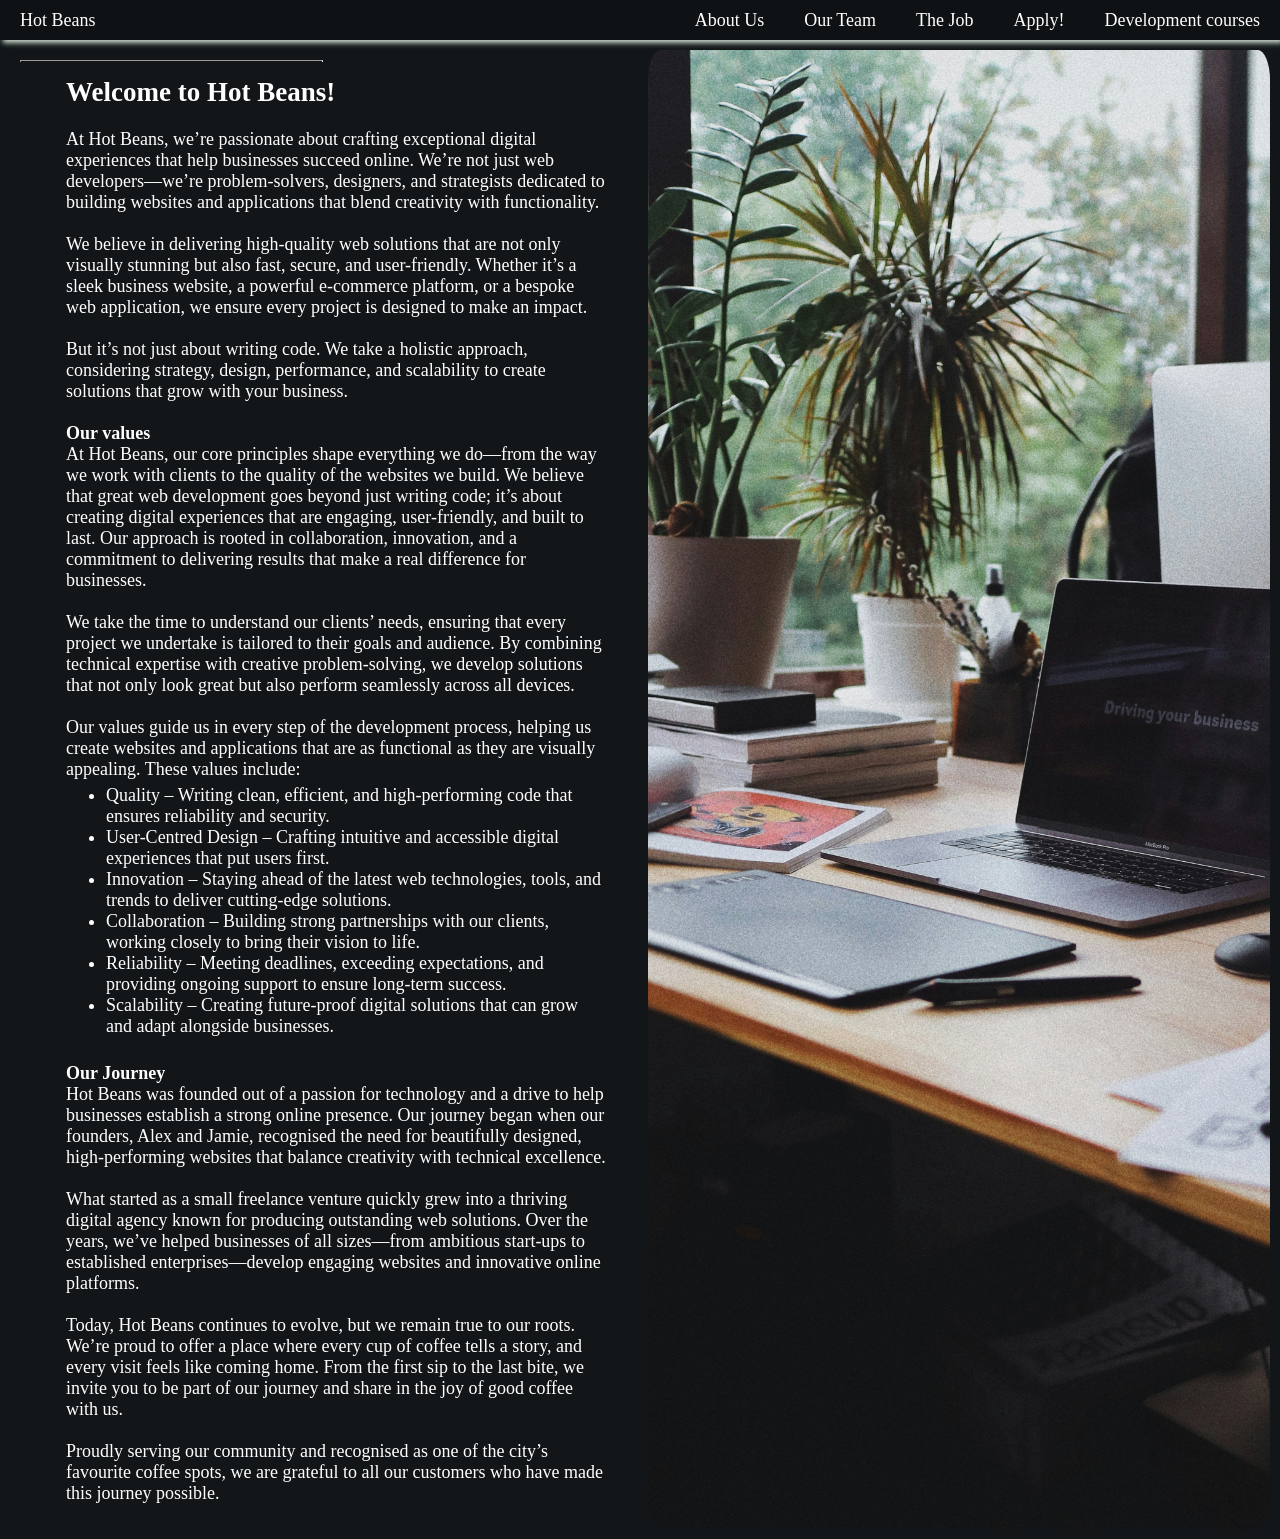
<file: about_us.html>
<!DOCTYPE html>
<html lang="en">
  <head>
    <meta charset="UTF-8" />
    <meta name="viewport" content="width=device-width, initial-scale=1.0" />
    <meta http-equiv="X-UA-Compatible" content="ie=edge" />
    <link rel="stylesheet" href="styles.css" />
    <title>About Us</title>
  </head>
  <body>
    <nav>
      <ul>
        <!-- ask friends which item to remove-->
        <li><a href="index.html">Hot Beans</a></li>
        <!-- figure out how to link each page to nave bar item-->
        <!-- remove home -->
        <li><a href="about_us.html">About Us</a></li>
        <li><a href="our_team.html">Our Team</a></li>
        <li><a href="the_job.html">The Job</a></li>
        <li><a href="apply.html">Apply!</a></li>
        <li><a href="links.html">Development courses</a></li>
      </ul>
    </nav>

    <div class="about_us_container">
      <div id="about_us_text" class="about_us_div">
        <hr />
        <div class="about_us_text2">
          <h2>Welcome to Hot Beans!</h2>
          <br />
          <p>
            At Hot Beans, we’re passionate about crafting exceptional digital
            experiences that help businesses succeed online. We’re not just web
            developers—we’re problem-solvers, designers, and strategists
            dedicated to building websites and applications that blend
            creativity with functionality.
          </p>
          <br />
          <p>
            We believe in delivering high-quality web solutions that are not
            only visually stunning but also fast, secure, and user-friendly.
            Whether it’s a sleek business website, a powerful e-commerce
            platform, or a bespoke web application, we ensure every project is
            designed to make an impact.
          </p>
          <br />
          <p>
            But it’s not just about writing code. We take a holistic approach,
            considering strategy, design, performance, and scalability to create
            solutions that grow with your business.
          </p>
          <br />
          <h4>Our values</h4>
          <p>
            At Hot Beans, our core principles shape everything we do—from the
            way we work with clients to the quality of the websites we build. We
            believe that great web development goes beyond just writing code;
            it’s about creating digital experiences that are engaging,
            user-friendly, and built to last. Our approach is rooted in
            collaboration, innovation, and a commitment to delivering results
            that make a real difference for businesses.
          </p>
          <br />
          <p>
            We take the time to understand our clients’ needs, ensuring that
            every project we undertake is tailored to their goals and audience.
            By combining technical expertise with creative problem-solving, we
            develop solutions that not only look great but also perform
            seamlessly across all devices.
          </p>
          <br />
          <p>
            Our values guide us in every step of the development process,
            helping us create websites and applications that are as functional
            as they are visually appealing. These values include:
          </p>
          <div class="values">
            <ul>
              <li>
                Quality – Writing clean, efficient, and high-performing code
                that ensures reliability and security.
              </li>
              <li>
                User-Centred Design – Crafting intuitive and accessible digital
                experiences that put users first.
              </li>
              <li>
                Innovation – Staying ahead of the latest web technologies,
                tools, and trends to deliver cutting-edge solutions.
              </li>
              <li>
                Collaboration – Building strong partnerships with our clients,
                working closely to bring their vision to life.
              </li>
              <li>
                Reliability – Meeting deadlines, exceeding expectations, and
                providing ongoing support to ensure long-term success.
              </li>
              <li>
                Scalability – Creating future-proof digital solutions that can
                grow and adapt alongside businesses.
              </li>
            </ul>
          </div>
          <br />
          <h4>Our Journey</h4>
          <p>
            Hot Beans was founded out of a passion for technology and a drive to
            help businesses establish a strong online presence. Our journey
            began when our founders, Alex and Jamie, recognised the need for
            beautifully designed, high-performing websites that balance
            creativity with technical excellence.
          </p>
          <br />
          <p>
            What started as a small freelance venture quickly grew into a
            thriving digital agency known for producing outstanding web
            solutions. Over the years, we’ve helped businesses of all sizes—from
            ambitious start-ups to established enterprises—develop engaging
            websites and innovative online platforms.
          </p>
          <br />
          <p>
            Today, Hot Beans continues to evolve, but we remain true to our
            roots. We’re proud to offer a place where every cup of coffee tells
            a story, and every visit feels like coming home. From the first sip
            to the last bite, we invite you to be part of our journey and share
            in the joy of good coffee with us.
          </p>
          <br />
          <p>
            Proudly serving our community and recognised as one of the city’s
            favourite coffee spots, we are grateful to all our customers who
            have made this journey possible.
          </p>
        </div>
      </div>
      <div id="about_us_image" class="about_us_div"></div>
    </div>
  </body>
</html>
</file>
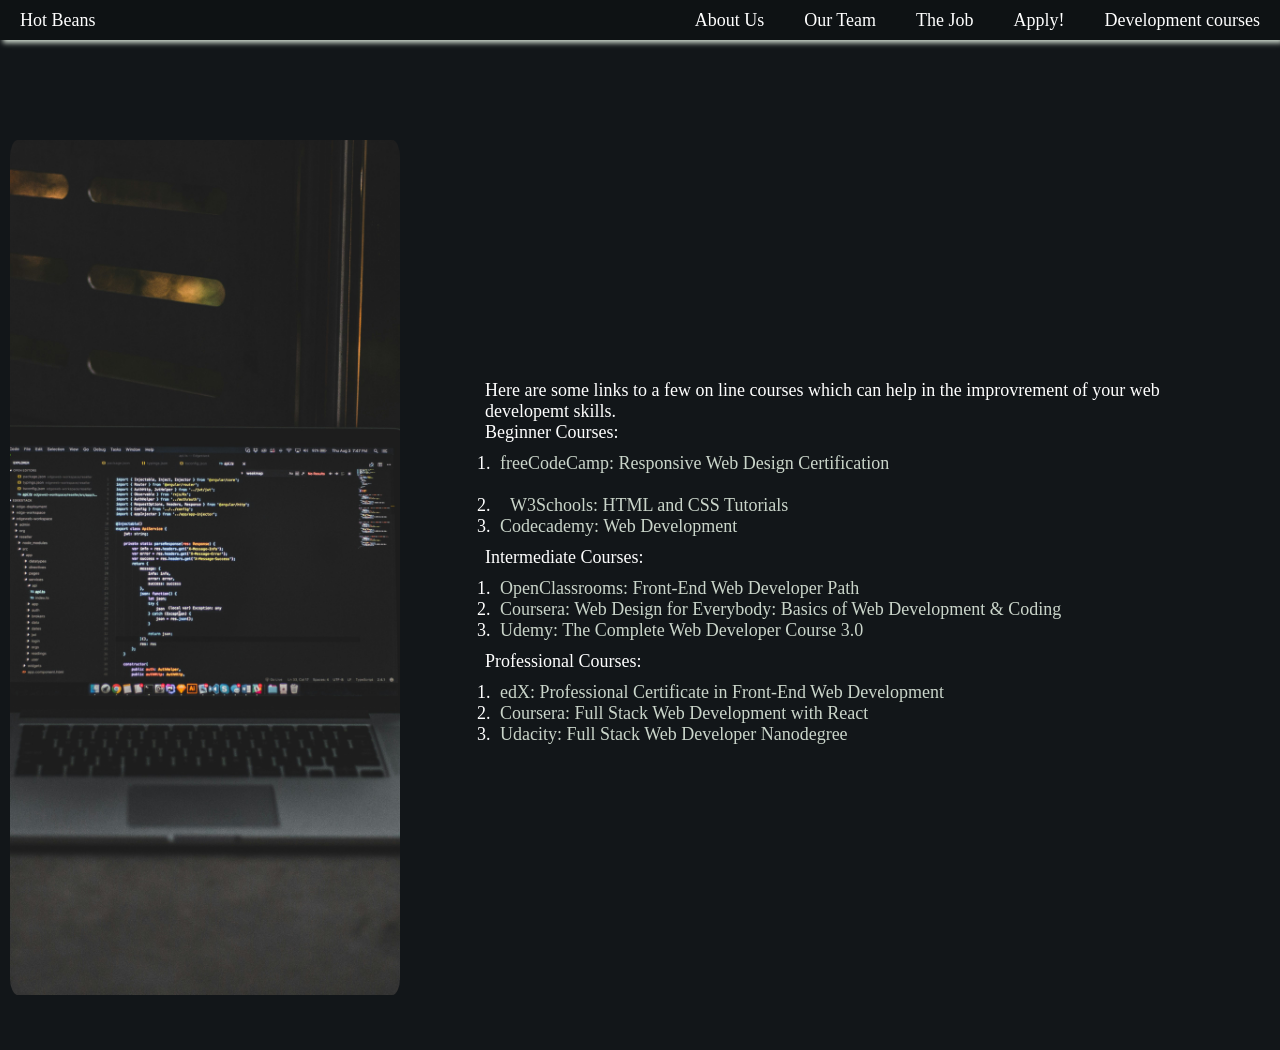
<file: links.html>
<!DOCTYPE html>
<html lang="en">
  <head>
    <meta charset="UTF-8" />
    <meta name="viewport" content="width=device-width, initial-scale=1.0" />
    <meta http-equiv="X-UA-Compatible" content="ie=edge" />
    <link rel="stylesheet" href="styles.css" />
    <title>Development Courses</title>
  </head>
  <body>
    <nav>
      <ul>
        <!-- ask friends which item to remove-->
        <li><a href="index.html">Hot Beans</a></li>
        <!-- figure out how to link each page to nave bar item-->
        <!-- remove home -->
        <li><a href="about_us.html">About Us</a></li>
        <li><a href="our_team.html">Our Team</a></li>
        <li><a href="the_job.html">The Job</a></li>
        <li><a href="apply.html">Apply!</a></li>
        <li><a href="links.html">Development courses</a></li>
      </ul>
    </nav>

    <div class="links_container">
      <div id="links_image" class="links_div"></div>
      <div id="links_text" class="links_div">
        <p>
          Here are some links to a few on line courses which can help in the
          improvrement of your web developemt skills.
        </p>
        <p>Beginner Courses:</p>
        <ol>
            <li><a href="https://www.freecodecamp.org/learn/2022/responsive-web-design/">freeCodeCamp: Responsive Web Design Certification</li>
            <li><a href="https://www.w3schools.com/">W3Schools: HTML and CSS Tutorials</a></li>
            <li><a href="https://www.codecademy.com/catalog/subject/web-development">Codecademy: Web Development</a></li>
        </ol>

        <p>Intermediate Courses:</p>
        <ol>
          <li>
            <a href="https://openclassrooms.com/en/paths/932-web-developer"
              >OpenClassrooms: Front-End Web Developer Path</a
            >
          </li>
          <li>
            <a href="https://www.coursera.org/specializations/web-design"
              >Coursera: Web Design for Everybody: Basics of Web Development &
              Coding</a
            >
          </li>
          <li>
            <a
              href="demy.com/course/the-complete-web-developer-course-2/?srsltid=AfmBOoptjuSTE7HUaEg1ya-ggq19YDsvaOFuKAXmiMUi5UWNVrIw8X9i&couponCode=ST17MT31325G3"
              >Udemy: The Complete Web Developer Course 3.0</a
            >
          </li>
        </ol>
        <p>Professional Courses:</p>
        <ol>
          <li>
            <a
              href="https://www.edx.org/certificates/professional-certificate/w3cx-front-end-web-developer"
              >edX: Professional Certificate in Front-End Web Development</a
            >
          </li>
          <li>
            <a
              href="https://www.coursera.org/professional-certificates/microsoft-full-stack-developer/paidmedia?utm_medium=sem&utm_source=gg&utm_campaign=b2c_emea_microsoft-full-stack-developer_microsoft_ftcof_professional-certificates_px_dr_bau_gg_sem_pr_s1_en_m_hyb_24-11_x&campaignid=21869371435&adgroupid=174998809132&device=c&keyword=coursera%20full%20stack%20developer%20courses&matchtype=p&network=g&devicemodel=&creativeid=719513544184&assetgroupid=&targetid=kwd-2374842839949&extensionid=&placement=&gad_source=1&gclid=Cj0KCQjwhMq-BhCFARIsAGvo0KdNA7EWdQsoJnt7IXz06fMpate11r-HPrN48qk1zwy18F2dxGgp1gIaAls3EALw_wcB&utm_medium=sem&utm_source=gg&utm_campaign=b2c_emea_microsoft-full-stack-developer_microsoft_ftcof_professional-certificates_px_dr_bau_gg_sem_pr_s1_en_m_hyb_24-11_x&campaignid=21869371435&adgroupid=174998809132&device=c&keyword=coursera%20full%20stack%20developer%20courses&matchtype=p&network=g&devicemodel=&creativeid=719513544184&assetgroupid=&targetid=kwd-2374842839949&extensionid=&placement=&gad_source=1&gclid=Cj0KCQjwhMq-BhCFARIsAGvo0KdNA7EWdQsoJnt7IXz06fMpate11r-HPrN48qk1zwy18F2dxGgp1gIaAls3EALw_wcB"
              >Coursera: Full Stack Web Development with React</a
            >
          </li>
          <li>
            <a
              href="https://www.udacity.com/course/full-stack-web-developer-nanodegree--nd0044?promo=LEARNAI&coupon=MARCHSAVE&utm_source=gsem_brand&utm_medium=ads_r&utm_campaign=22049875362_c_individuals&utm_term=172849705815&utm_keyword=full%20stack%20nanodegree_b&utm_source=gsem_brand&utm_medium=ads_r&utm_campaign=22049875362_c_individuals&utm_term=172849705815&utm_keyword=full%20stack%20nanodegree_b&gad_source=1&gclid=Cj0KCQjwhMq-BhCFARIsAGvo0KftY8RPK2s8MvOg4mOWp51Z2Gl3kA1l3uKWUhQdwd244XytnSldCoEaAj8-EALw_wcB"
              >Udacity: Full Stack Web Developer Nanodegree</a
            >
          </li>
        </ol>
      </div>
    </div>
  </body>
</html>
</file>
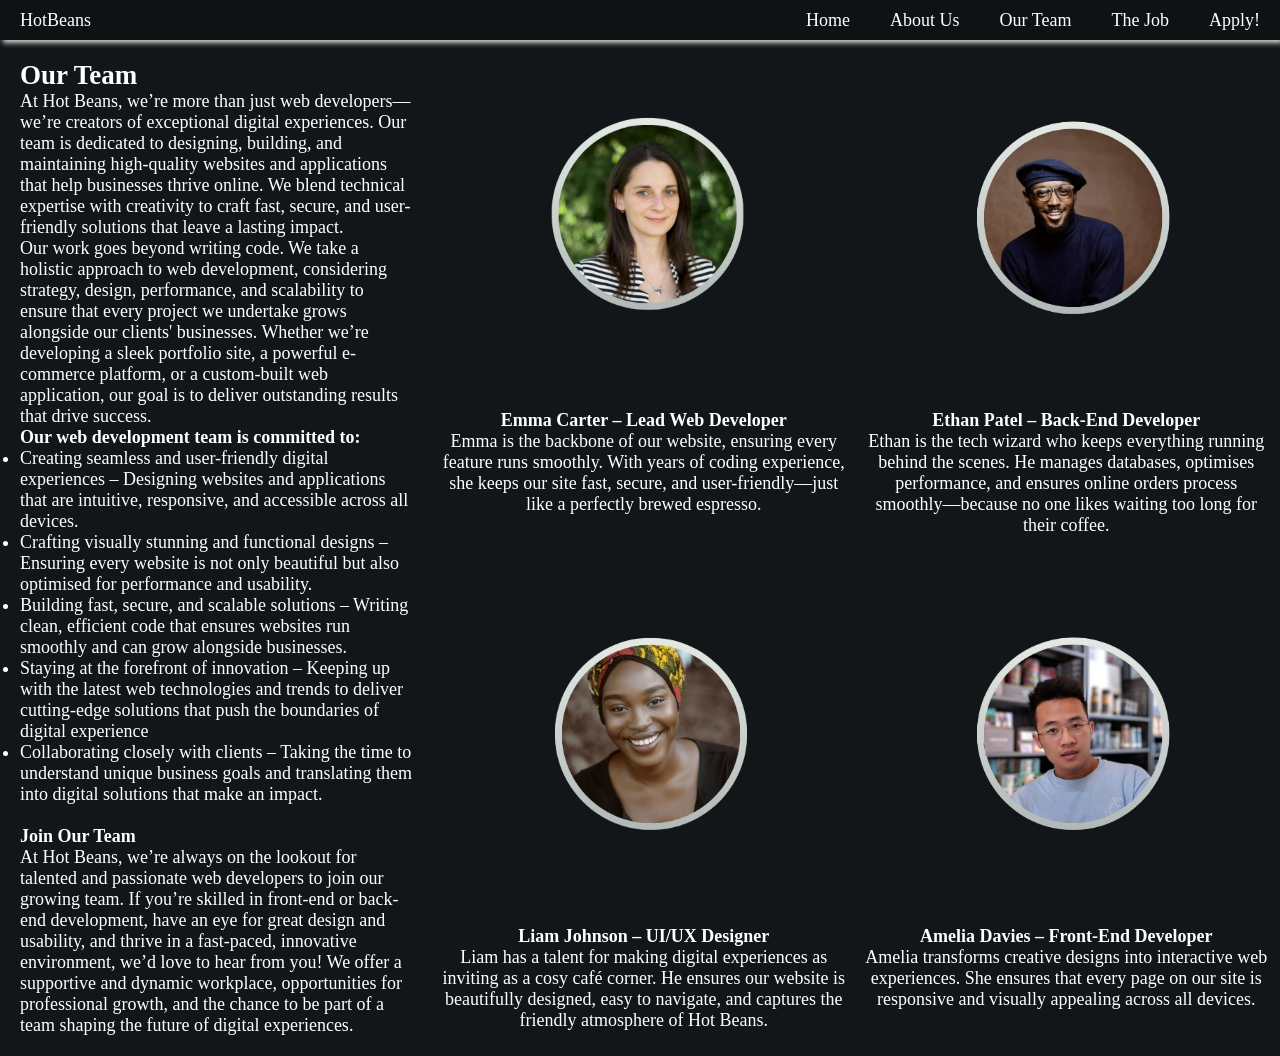
<file: our_team.html>
<!DOCTYPE html>
<html lang="en">
  <head>
    <meta charset="UTF-8" />
    <meta name="viewport" content="width=device-width, initial-scale=1.0" />
    <meta http-equiv="X-UA-Compatible" content="ie=edge" />
    <link rel="stylesheet" href="styles.css" />
    <title>Our Team</title>
  </head>
  <body>
    <nav>
      <ul>
        <!-- ask friends which item to remove-->
        <li><a href="index.html">HotBeans</a></li>
        <li><a href="index.html">Home</a></li>
        <li><a href="about_us.html">About Us</a></li>
        <li><a href="our_team.html">Our Team</a></li>
        <li><a href="the_job.html">The Job</a></li>
        <li><a href="apply.html">Apply!</a></li>
      </ul>
    </nav>

    <div class="our_team_container">
      <div id="our_team_text" class="our_team_div">
        <h2>Our Team</h2>
        <p>
          At Hot Beans, we’re more than just web developers—we’re creators of
          exceptional digital experiences. Our team is dedicated to designing,
          building, and maintaining high-quality websites and applications that
          help businesses thrive online. We blend technical expertise with
          creativity to craft fast, secure, and user-friendly solutions that
          leave a lasting impact.
        </p>
        <p>
          Our work goes beyond writing code. We take a holistic approach to web
          development, considering strategy, design, performance, and
          scalability to ensure that every project we undertake grows alongside
          our clients' businesses. Whether we’re developing a sleek portfolio
          site, a powerful e-commerce platform, or a custom-built web
          application, our goal is to deliver outstanding results that drive
          success.
        </p>
        <h4>
          Our web development team is committed to:
        </h4>
        <ul style="margin: left 10px;">
          <li>
            Creating seamless and user-friendly digital experiences – Designing
            websites and applications that are intuitive, responsive, and
            accessible across all devices.
          </li>
          <li>
            Crafting visually stunning and functional designs – Ensuring every
            website is not only beautiful but also optimised for performance and
            usability.
          </li>
          <li>
            Building fast, secure, and scalable solutions – Writing clean,
            efficient code that ensures websites run smoothly and can grow
            alongside businesses.
          </li>
          <li>
            Staying at the forefront of innovation – Keeping up with the latest
            web technologies and trends to deliver cutting-edge solutions that
            push the boundaries of digital experience
          </li>
          <li>
            Collaborating closely with clients – Taking the time to understand
            unique business goals and translating them into digital solutions
            that make an impact.
          </li>
        </ul>
      </br>
      <h4>Join Our Team </h4>
      <p>At Hot Beans, we’re always on the lookout for talented and passionate web developers to join our growing team.
        If you’re skilled in front-end or back-end development, have an eye for great design and usability, and thrive in a fast-paced, innovative environment, we’d love to hear from you! We offer a supportive and dynamic workplace, opportunities for professional growth, and the chance to be part of a team shaping the future of digital experiences.
      </p>
      </div>
      <div class="profiles_container">
        <div class="profile_item">
          <div id="profile_1"></div>
          <div id="p1_text" class="profile_text">
            <h4>Emma Carter – Lead Web Developer</h4>
            <p>
            Emma is the backbone of our website, ensuring every feature runs
            smoothly. With years of coding experience, she keeps our site fast,
            secure, and user-friendly—just like a perfectly brewed espresso.
           </p></div>
        </div>
        <div class="profile_item">
         <div id="profile_2" ></div>
         <div id="p2_text" class="profile_text">
          <h4>Ethan Patel – Back-End Developer</h4>
          <p>
            Ethan is the tech wizard who keeps everything running behind the
            scenes. He manages databases, optimises performance, and ensures
            online orders process smoothly—because no one likes waiting too long
            for their coffee.
          </p></div>
         </div>
         <div class="profile_item">
          <div id="profile_4" ></div>
          <div id="p4_text" class="profile_text">
           <h4>Liam Johnson – UI/UX Designer</h4>
           <p>
            Liam has a talent for making digital experiences as inviting as a cosy
            café corner. He ensures our website is beautifully designed, easy to
            navigate, and captures the friendly atmosphere of Hot Beans.
           </p></div>
        </div>
        <div class="profile_item">
          <div id="profile_3"></div>
          <div id="p3_text" class="profile_text">
            <h4>Amelia Davies – Front-End Developer</h4>
            <p>
              Amelia transforms creative designs into interactive web experiences.
              She ensures that every page on our site is responsive and visually
              appealing across all devices.
            </p>
          </div>
          </div>
    </div>
    </div>
  </body>
</html>
</file>
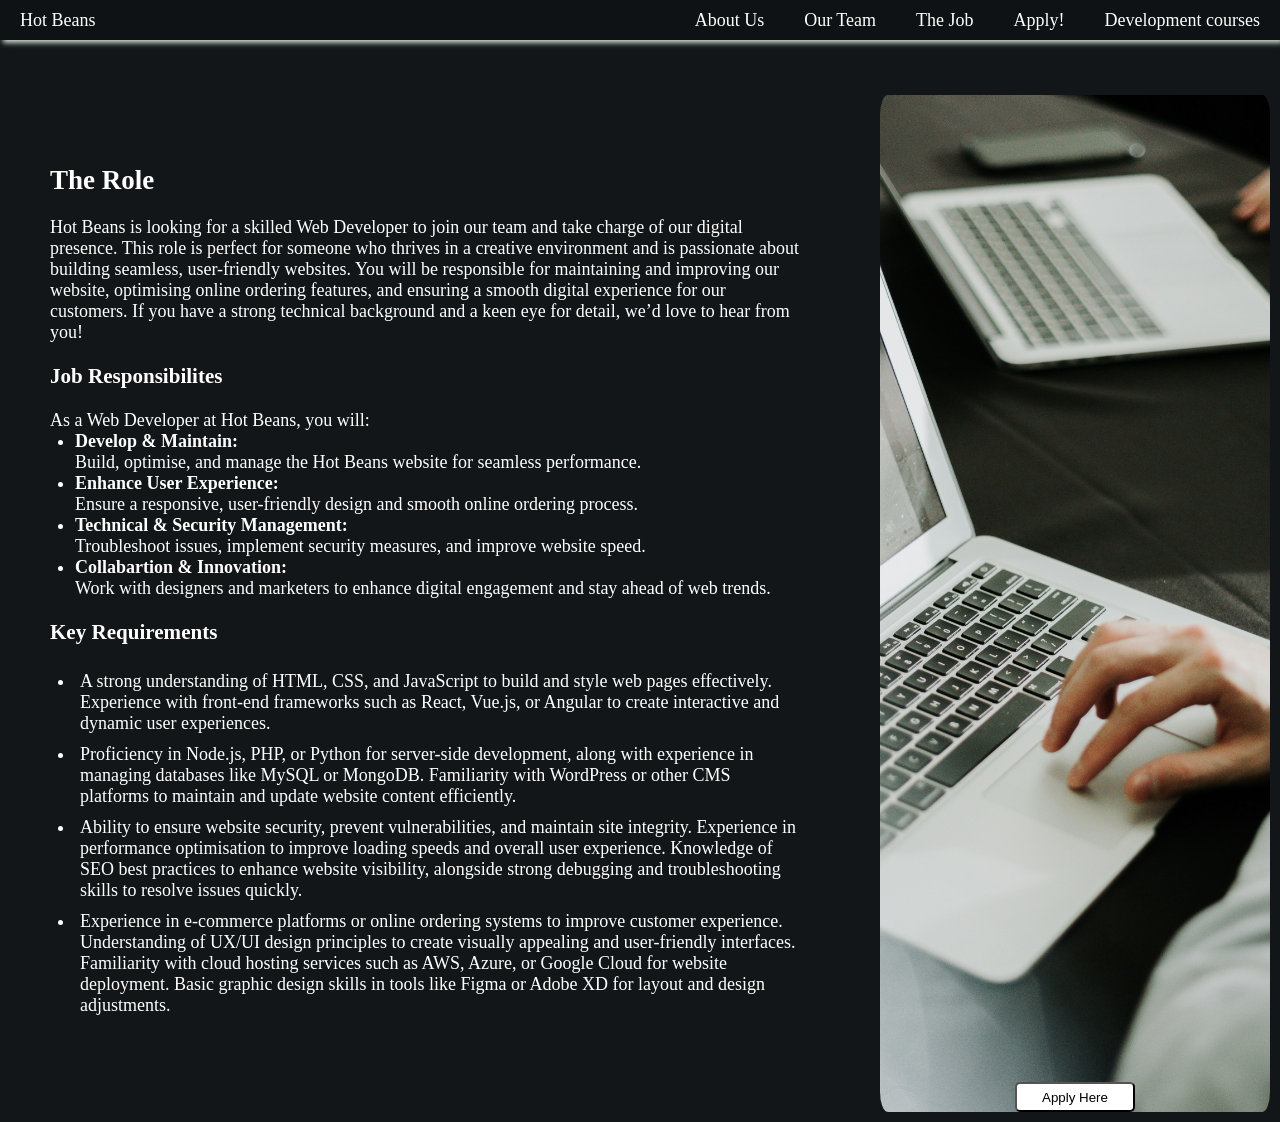
<file: the_job.html>
<!DOCTYPE html>
<html lang="en">
  <head>
    <meta charset="UTF-8" />
    <meta name="viewport" content="width=device-width, initial-scale=1.0" />
    <meta http-equiv="X-UA-Compatible" content="ie=edge" />
    <link rel="stylesheet" href="styles.css" />
    <title>Hot beans</title>
  </head>

  <body>
     <nav>
      <ul>
        <!-- ask friends which item to remove-->
        <li><a href="index.html">Hot Beans</a></li>
        <!-- figure out how to link each page to nave bar item-->
        <!-- remove home -->
        <li><a href="about_us.html">About Us</a></li>
        <li><a href="our_team.html">Our Team</a></li>
        <li><a href="the_job.html">The Job</a></li>
        <li><a href="apply.html">Apply!</a></li>
        <li><a href="links.html">Development courses</a></li>
      </ul>
    </nav>

    <div class="the_job_container">
      <div id="the_job_text" class="the_job_div">
        <h2>The Role </h2>
        <br>
        <p>Hot Beans is looking for a skilled Web Developer to join our team and take charge of our digital presence. 
          This role is perfect for someone who thrives in a creative environment and is passionate about building seamless, 
          user-friendly websites. You will be responsible for maintaining and improving our website, optimising online ordering features, 
          and ensuring a smooth digital experience for our customers. If you have a strong technical background and a keen eye for detail, 
          we’d love to hear from you!</p>
          <br>
          <h3>Job Responsibilites</h2>
        </br>
        <p>As a Web Developer at Hot Beans, you will:</p>
        <ul>
          <li><p id="bold_text">Develop & Maintain:</p> Build, optimise, and manage the Hot Beans website for seamless performance.</li>
          <li><p id="bold_text">Enhance User Experience:</p>Ensure a responsive, user-friendly design and smooth online ordering process.</li>
          <li><p id="bold_text">Technical & Security Management:</p> Troubleshoot issues, implement security measures, and improve website speed.</li>
          <li><p id="bold_text">Collabartion & Innovation:</p> Work with designers and marketers to enhance digital engagement and stay ahead of web trends.</li>
        </ul>
        <br>
        <h3>Key Requirements</h3>
        <br>
        <ul>
          <li id="job_points_2">A strong understanding of HTML, CSS, and JavaScript to build and style web pages effectively. 
            Experience with front-end frameworks such as React, Vue.js, or Angular to create interactive and dynamic user experiences.
          </li>
          <li id="job_points_2">Proficiency in Node.js, PHP, or Python for server-side development, along with experience in managing databases like MySQL or MongoDB. 
            Familiarity with WordPress or other CMS platforms to maintain and update website content efficiently.
          </li>
          <li id="job_points_2">Ability to ensure website security, prevent vulnerabilities, and maintain site integrity. 
            Experience in performance optimisation to improve loading speeds and overall user experience. 
            Knowledge of SEO best practices to enhance website visibility, alongside strong debugging and troubleshooting skills to resolve issues quickly.
            </li>
          <li id="job_points_2">Experience in e-commerce platforms or online ordering systems to improve customer experience. 
            Understanding of UX/UI design principles to create visually appealing and user-friendly interfaces. 
            Familiarity with cloud hosting services such as AWS, Azure, or Google Cloud for website deployment. 
            Basic graphic design skills in tools like Figma or Adobe XD for layout and design adjustments.
             </li>
        <br>
        <p>
      </div>
      <div id="the_job-image" class="the_job_div">
        <button type="button" 
        class="h1button" 
        onclick="location.href='apply.html'">
          Apply Here 
        </div>
    </div>
  </body>
</html>
</file>
<file: styles.css>
* {
  margin: 0;
  padding: 0;
}
body {
  min-height: 100vh;
  font-family: "Times New Roman", Times, serif;
  background-color: #121619;
  font-size: 18px;
}

.home_bg {
  background-color: black;
}
nav {
  background-color: rgb(0, 0, 0, 0.2);
  box-shadow: 3px 3px 5px #cad5ca;
}

nav ul {
  width: 100%;
  list-style: none;
  display: flex;
  justify-content: flex-end;
  align-items: center;
}

nav li {
  height: 40px;
}

nav a {
  height: 100%;
  padding: 0 20px;
  text-decoration: none;
  display: flex;
  align-items: center;
  color: rgb(255, 255, 255);
}
nav a:hover {
  background-color: #cbd3d5;
}
nav li:first-child {
  margin-right: auto;
}

/* home page css starts here*/
.home_container {
  padding: 10px;
  display: grid;
  grid-template-columns: repeat(auto-fit, minmax(200px, 1fr));
  grid-auto-rows: minmax(900px, 1fr);
  gap: 15px;
  justify-content: center;
}

@media (width >= 40em) {
  .home_container {
    grid-template-columns: repeat(2, 1fr);
  }
}

@media (width >= 60em) {
  .home_container {
    grid-template-columns: repeat(4, 1fr);
  }
}

.home_container div {
  display: grid;
  align-items: end;
  justify-content: center;
  padding: 20px;
}
.h1button {
  border-radius: 5px;
  outline-color: black;
  background-color: white;
  height: 30px;
  width: 120px;
}

.h1button:hover {
  background-color: #dee2e3;
}

#about_us_div {
  background-image: url(charlesdeluvio-Lks7vei-eAg-unsplash.jpg);
  border-radius: 2%;
  background-size: cover;
  background-repeat: no-repeat;
  background-position: center;
}
#our_team_div {
  background-image: url(christin-hume-PNWp1dZ7sO0-unsplash.jpg);
  border-radius: 2%;
  background-size: cover;
  background-repeat: no-repeat;
  background-position: center;
}
#the_job_div {
  background-image: url(annie-spratt-QckxruozjRg-unsplash.jpg);
  border-radius: 2%;
  background-size: cover;
  background-repeat: no-repeat;
  background-position: center;
}
#apply_div {
  background-image: url(ergonofis-tdnYk4qOGhc-unsplash.jpg);
  border-radius: 2%;
  background-size: cover;
  background-repeat: no-repeat;
  background-position: center;
}

/* about us page css starts here*/
hr {
  width: 50%;
  height: 1px;
  border-bottom: #cad5ca;
  margin: 0px;
  padding: 0px;
}
.about_us_container {
  padding: 10px;
  display: grid;
  grid-template-columns: repeat(auto-fit, minmax(200px, 1fr));
  grid-auto-rows: minmax(900px, 1fr);
  gap: 15px;
  justify-content: center;
}

@media (width >= 40em) {
  .about_us_container {
    grid-template-columns: repeat(2, 1fr);
  }
  #about_us_text {
    grid-column: 1/ 2;
  }
  #about_us_image {
    grid-column: 2/ 3;
  }
}

@media (width >= 60em) {
  .about_us_container {
    grid-template-columns: repeat(4, 1fr);
  }
  #about_us_text {
    grid-column: 1/ 3;
  }
  #about_us_image {
    grid-column: 3/ 5;
  }
}

#about_us_text {
  color: rgb(255, 255, 255);
  padding: 10px;
}

.about_us_text2 {
  text-align: left;
  justify-content: center;
  margin: 5px;
  margin-left: 36px;
  padding: 10px;
  max-width: 600px;
}
.values {
  padding: 5px;
  margin-left: 35px;
}
#about_us_image {
  background-image: url(olena-bohovyk-dIMJWLx1YbE-unsplash.jpg);
  border-radius: 2%;
  background-size: cover;
  background-repeat: no-repeat;
  background-position: center;
  min-height: 300px;
}

/*our team page css sarts here */
.our_team_container {
  padding: 10px;
  display: grid;
  /* border: 1px solid black; */
  grid-template-columns: 1fr;
  gap: 15px;
  justify-content: center;
}

@media (width >= 40em) {
  .our_team_container {
    grid-template-columns: 1fr 2fr;
  }
}

.profiles_container {
  display: grid;
  grid-template-columns: repeat(2, 1fr);
  grid-template-rows: repeat(2, auto);
  gap: 15px;
}

#our_team_text {
  color: white;
  text-align: canter;
  padding: 10px;
}
.profile_text {
  color: white;
  margin: left 15px;
  text-align: center;
  padding: 5px;
}
.profile_item {
  display: flex;
  flex-direction: column;
  align-items: center;
  gap: 10px;
}
#profile_1 {
  background-image: url(profile.png);
  background-size: cover;
  background-repeat: no-repeat;
  background-position: center;
  width: 350px;
  height: 350px;
  grid-column: 1 / 2;
  grid-row: 1 / 2;
}
#p1_text {
  color: rgb(255, 255, 255);
  text-align: center;
  padding: 0px;
}
#profile_2 {
  background-image: url(3-profile.png);
  background-size: cover;
  background-repeat: no-repeat;
  background-position: center;
  width: 350px;
  height: 350px;
  grid-column: 2 / 3;
  grid-row: 1 / 2;
}
#p2_text {
  color: rgb(255, 255, 255);
  text-align: center;
  padding: 0px;
}
#profile_3 {
  background-image: url(profile_4.png);
  background-size: cover;
  background-repeat: no-repeat;
  background-position: center;
  width: 350px;
  height: 350px;
  grid-column: 1 / 2;
  grid-row: 2 / 3;
}
#p3_text {
  color: rgb(255, 255, 255);
  text-align: center;
  padding: 0px;
}
#profile_4 {
  background-image: url(2-profile.png);
  background-size: cover;
  background-repeat: no-repeat;
  background-position: center;
  width: 350px;
  height: 350px;
  grid-column: 2 / 3;
  grid-row: 2 / 3;
}
#p4_text {
  color: rgb(255, 255, 255);
  text-align: center;
  padding: 0px;
}
/* start of job spec page css*/
.the_job_container {
  padding: 10px;
  display: grid;
  grid-template-columns: repeat(3, 1fr);
  gap: 45px;
  justify-content: center;
}
.the_job_div {
  display: grid;
  justify-content: center;
  align-items: center;
}
#the_job_text {
  padding: 25px;
  margin-right: 5px;
  margin-left: 15px;
  color: rgb(255, 255, 255);
  align-items: end;
  align-content: center;
  grid-column: 1 / span 2;
  grid-row: 3 / span 20;
}
#the_job_text ul {
  margin-left: 25px;
}
#job_points_2 {
  padding: 5px;
}
#bold_text {
  font-weight: bold;
}
#the_job-image {
  background-image: url(priscilla-du-preez-OEdkPaxYMXU-unsplash.jpg);
  border-radius: 2%;
  background-size: cover;
  background-repeat: no-repeat;
  background-position: center;
  align-content: end;
  grid-column: 3 / span 1;
  grid-row: 2 / span 22;
}

/* applicaation form css starts here*/
.application_container {
  width: 100%;
  min-height: 100vh;
  display: flex;
  flex-direction: column;
  align-items: center;
  justify-content: center;
}

.form {
  border-radius: 15px;
  background-color: rgb(220, 230, 220, 0.5);
  backdrop-filter: blur(10px);
  max-width: 900px;
  padding: 4px;
}
.form h1 {
  color: white;
  text-align: center;
  margin: 25px;
}
.details_section {
  justify-content: center;
  align-items: center;
}
.form_img {
  float: right;
  background-image: url(jake-leonard-jMcDAt6rUQY-unsplash.jpg);
  background-size: cover;
  background-repeat: no-repeat;
  background-position: center;
  height: 300px;
  width: 300px;
  margin-right: 30px;
}

.details_input {
  border-color: rgb(0, 0, 0);
  font: left;
}

.form-control {
  width: 50%;
  padding: 15px;
  margin: 10px;
  margin-right: 25px;
  outline: none;
}
textarea.form-control {
  height: 150px;
  resize: vertical;
}
.submit_button {
  text-decoration: none;
  color: black;
  background-color: #cad5ca;
  padding: 4px;
  margin: 5px;
  margin-left: 15px;
  display: block;
  width: 50%;
  text-align: center;
  border-radius: 5px;
}
.submit_button:hover {
  background-color: #cbd3d5;
  transition: 0.5s;
}
/*lnks page start here*/
.links_container {
  padding: 10px;
  display: grid;
  grid-template-columns: repeat(3, 1fr);
  gap: 45px;
  justify-content: center;
}
.links_div {
  display: grid;
  justify-content: center;
  align-items: center;
}

#links_image {
  background-image: url(blake-connally-B3l0g6HLxr8-unsplash.jpg);
  border-radius: 2%;
  background-size: cover;
  background-repeat: no-repeat;
  background-position: center;
  align-content: end;
  grid-column: 1 / span 1;
  grid-row: 3 / span 20;
}
#links_text {
  padding: 25px;
  margin-right: 5px;
  margin-left: 15px;
  color: rgb(255, 255, 255);
  align-items: end;
  align-content: center;
  grid-column: 2 / span 2;
  grid-row: 2 / span 22;
}
.links_div ol {
  padding: 10px;
}
.links_div a {
  text-decoration: none;
  color: #cad5ca;
  padding: 5px;
}
</file>
